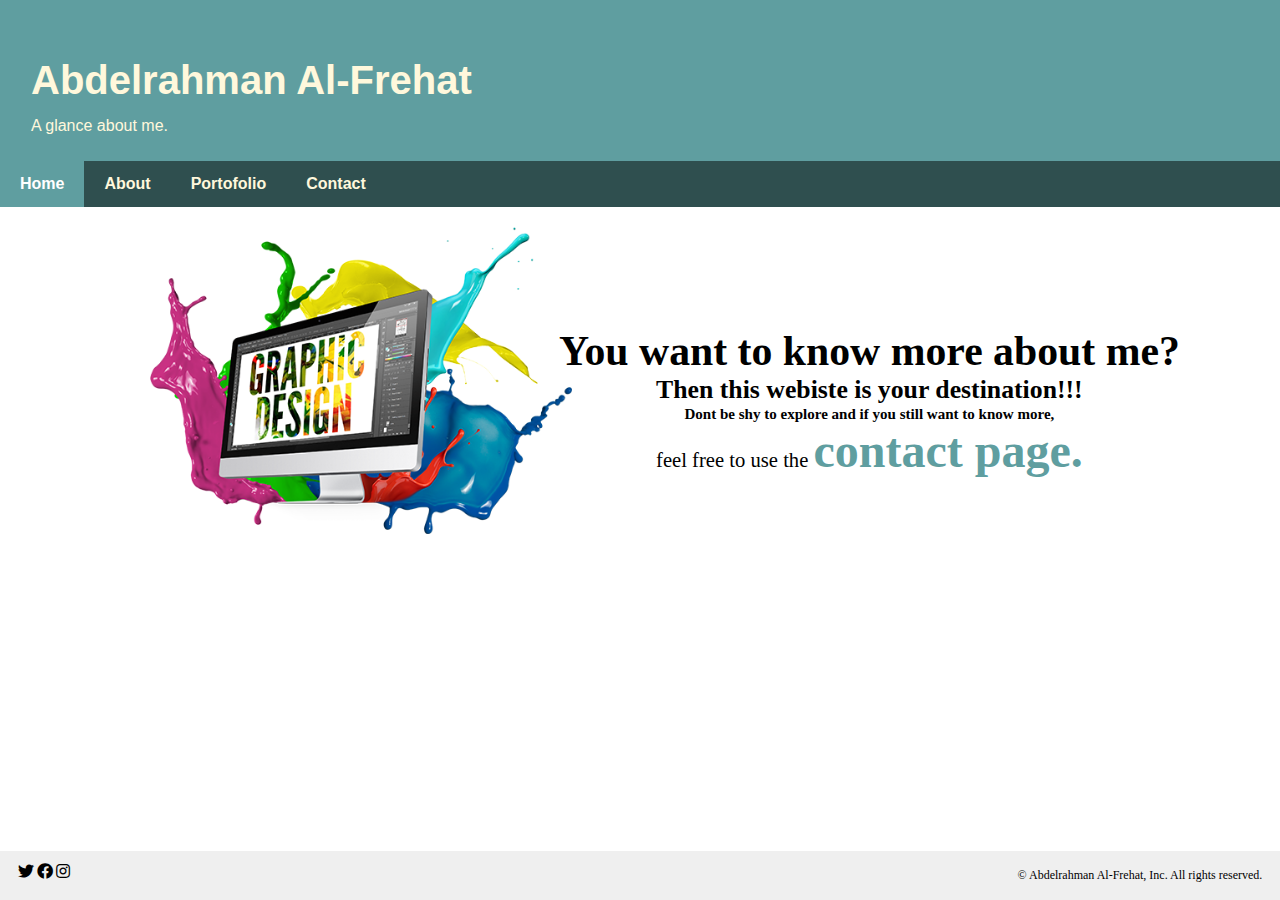
<file: index.html>
<!DOCTYPE html>
<html lang="en">
<head>
<title>Abdelrahman Al-Frehat</title>
<meta charset="UTF-8">
<meta name="viewport" content="width=device-width, initial-scale=1">
<link rel="stylesheet" type="text/css" href="css/style.css">
<link rel="stylesheet" href="https://cdnjs.cloudflare.com/ajax/libs/font-awesome/5.15.4/css/all.min.css" integrity="sha512-1ycn6IcaQQ40/MKBW2W4Rhis/DbILU74C1vSrLJxCq57o941Ym01SwNsOMqvEBFlcgUa6xLiPY/NS5R+E6ztJQ==" crossorigin="anonymous" referrerpolicy="no-referrer" />
</head>
<body>
<div class="header">
  <h1>Abdelrahman Al-Frehat</h1><p class="HomeHeaderText">A glance about me.</p>
</div>

<div class="navbar">
  <a class="activenav" href="index.html">Home</a>
  <a href="about.html">About</a>
  <a href="portofolio.html">Portofolio</a>
  <a href="contact.html">Contact</a>
</div>
 <div class="main">
   <img src="media/wphp.png" class="introimg">
   <div class="introdiv">
   	<label class="intro1">You want to know more about me?</label><br>
   	<label class="intro2">Then this webiste is your destination!!!</label><br>
   	<label class="intro3">Dont be shy to explore and if you still want to know more,</label><br>
   	<label class="intro4">feel free to use the </label><a class="intro5" href="contact.html">contact page.</a>
   </div>
  </div>

<div class="footer">
<div class="SMIcons">
  <a target="_blank" href="https://twitter.com/aboodfrehatt?lang=en"><i class="fab fa-twitter fa-lg"></i></a>
  <a target="_blank" href="https://web.facebook.com/abood.frehat"><i class="fab fa-facebook fa-lg"></i></a>
  <a target="_blank" href="https://www.instagram.com/abd_frehat/"><i class="fab fa-instagram fa-lg"></i></a>
  </div>
  <p class ="footerINC">© Abdelrahman Al-Frehat, Inc. All rights reserved.</p>
</div>

</body>
</html>
</file>
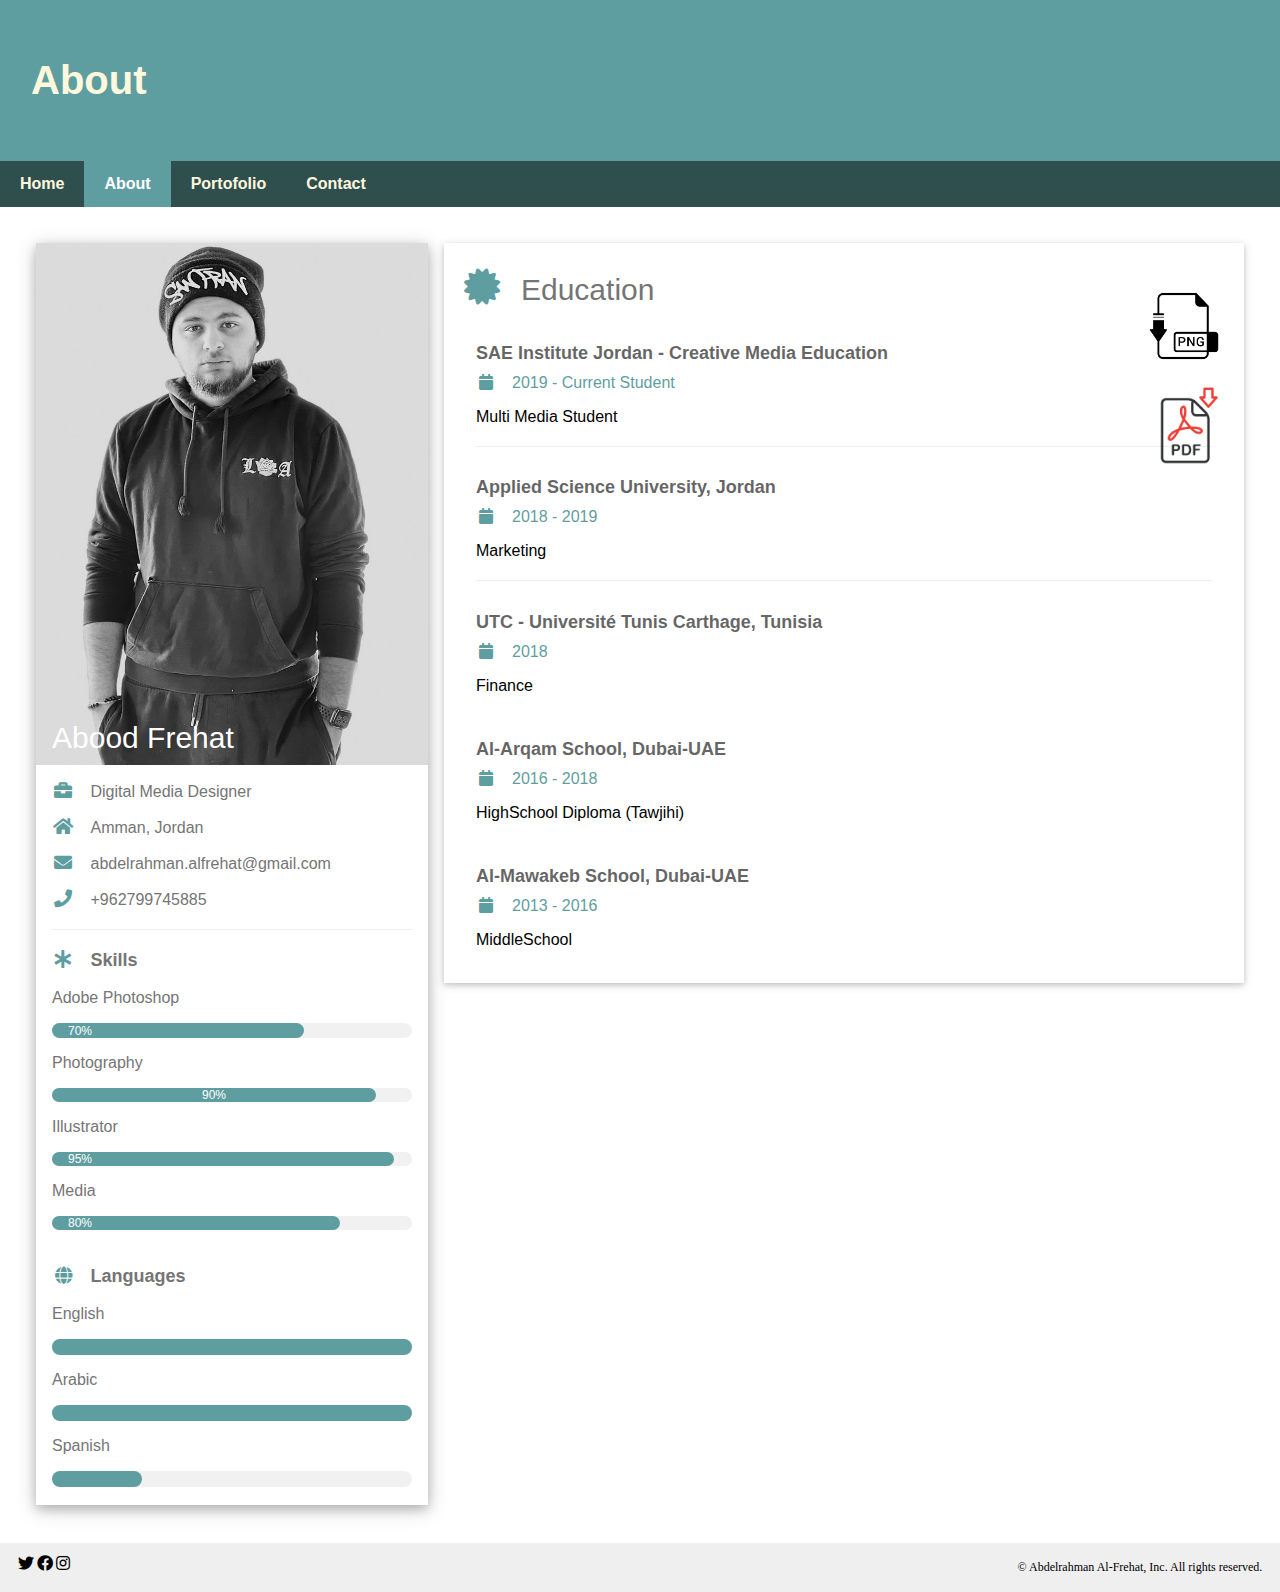
<file: about.html>
<!DOCTYPE html>
<html lang="en">
<head>
<title>About</title>
<meta charset="UTF-8">
<meta name="viewport" content="width=device-width, initial-scale=1">
<link rel="stylesheet" href="css/w3shoolsCSS.css">
<link rel='stylesheet' href='https://fonts.googleapis.com/css?family=Roboto'>
<link rel="stylesheet" href="https://cdnjs.cloudflare.com/ajax/libs/font-awesome/4.7.0/css/font-awesome.min.css">
<link rel="stylesheet" type="text/css" href="css/style.css">
<link rel="stylesheet" href="https://cdnjs.cloudflare.com/ajax/libs/font-awesome/5.15.4/css/all.min.css" integrity="sha512-1ycn6IcaQQ40/MKBW2W4Rhis/DbILU74C1vSrLJxCq57o941Ym01SwNsOMqvEBFlcgUa6xLiPY/NS5R+E6ztJQ==" crossorigin="anonymous" referrerpolicy="no-referrer" />

</head>
<body>
<div class="header">
  <h1>About</h1>
</div>

<div class="navbar">
  <a href="index.html">Home</a>
  <a class="activenav" href="about.html">About</a>
  <a href="portofolio.html">Portofolio</a>
  <a href="contact.html">Contact</a>
</div>
<div class="main">
<div class="DownloadDIV">
<a href="media/CV.png" target="_blank"><img class="DownloadICON1" src="media/PNGICO.png"></a>
<br><br>
<a href="media/CV.pdf" target="_blank"><img class="DownloadICON2" src="media/PDFICO.png"></a>
</div>
 <div class="w3-content w3-margin-top" style="max-width:1400px;">


  <div class="w3-row-padding">

    <div class="w3-third">
    
      <div class="w3-white w3-text-grey w3-card-4">
        <div class="w3-display-container">
          <img src="media/abood.jpeg" style="width:100%" alt="Avatar">
          <div class="w3-display-bottomleft w3-container w3-text-black">
            <h2 class="aboutpagename">Abood Frehat</h2>
          </div>
        </div>
        <div class="w3-container">
          <p><i class="fa fa-briefcase fa-fw w3-margin-right w3-large w3-text-teal"></i>Digital Media Designer</p>
          <p><i class="fa fa-home fa-fw w3-margin-right w3-large w3-text-teal"></i>Amman, Jordan</p>
          <p><i class="fa fa-envelope fa-fw w3-margin-right w3-large w3-text-teal"></i>abdelrahman.alfrehat@gmail.com</p>
          <p><i class="fa fa-phone fa-fw w3-margin-right w3-large w3-text-teal"></i>+962799745885</p>
          <hr>

          <p class="w3-large"><b><i class="fa fa-asterisk fa-fw w3-margin-right w3-text-teal"></i>Skills</b></p>
          <p>Adobe Photoshop</p>
          <div class="w3-light-grey w3-round-xlarge w3-small">
            <div class="w3-container w3-center w3-round-xlarge w3-teal" style="width:70%">70%</div>
          </div>
          <p>Photography</p>
          <div class="w3-light-grey w3-round-xlarge w3-small">
            <div class="w3-container w3-center w3-round-xlarge w3-teal" style="width:90%">
              <div class="w3-center w3-text-white">90%</div>
            </div>
          </div>
          <p>Illustrator</p>
          <div class="w3-light-grey w3-round-xlarge w3-small">
            <div class="w3-container w3-center w3-round-xlarge w3-teal" style="width:95%">95%</div>
          </div>
          <p>Media</p>
          <div class="w3-light-grey w3-round-xlarge w3-small">
            <div class="w3-container w3-center w3-round-xlarge w3-teal" style="width:80%">80%</div>
          </div>
          <br>

          <p class="w3-large w3-text-theme"><b><i class="fa fa-globe fa-fw w3-margin-right w3-text-teal"></i>Languages</b></p>
          <p>English</p>
          <div class="w3-light-grey w3-round-xlarge">
            <div class="w3-round-xlarge w3-teal" style="height:16px;width:100%"></div>
          </div>
          <p>Arabic</p>
          <div class="w3-light-grey w3-round-xlarge">
            <div class="w3-round-xlarge w3-teal" style="height:16px;width:100%"></div>
          </div>
          <p>Spanish</p>
          <div class="w3-light-grey w3-round-xlarge">
            <div class="w3-round-xlarge w3-teal" style="height:16px;width:25%"></div>
          </div>
          <br>
        </div>
      </div><br>

    </div>

    <div class="w3-twothird">

      <div class="w3-container w3-card w3-white">
        <h2 class="w3-text-grey w3-padding-16"><i class="fa fa-certificate fa-fw w3-margin-right w3-xxlarge w3-text-teal"></i>Education</h2>
        <div class="w3-container">
          <h5 class="w3-opacity"><b>SAE Institute Jordan - Creative Media Education </b></h5>
          <h6 class="w3-text-teal"><i class="fa fa-calendar fa-fw w3-margin-right"></i>2019 - Current Student</h6>
          <p>Multi Media Student </p>
          <hr>
        </div>
        <div class="w3-container">
          <h5 class="w3-opacity"><b>Applied Science University, Jordan</b></h5>
          <h6 class="w3-text-teal"><i class="fa fa-calendar fa-fw w3-margin-right"></i>2018 - 2019</h6>
          <p>Marketing</p>
          <hr>
        </div>
        <div class="w3-container">
          <h5 class="w3-opacity"><b>UTC - Université Tunis Carthage, Tunisia</b></h5>
          <h6 class="w3-text-teal"><i class="fa fa-calendar fa-fw w3-margin-right"></i>2018</h6>
          <p>Finance </p><br>
        </div>
        <div class="w3-container">
          <h5 class="w3-opacity"><b>Al-Arqam School, Dubai-UAE</b></h5>
          <h6 class="w3-text-teal"><i class="fa fa-calendar fa-fw w3-margin-right"></i>2016 - 2018</h6>
          <p>HighSchool Diploma (Tawjihi) </p><br>
        </div>
        <div class="w3-container">
          <h5 class="w3-opacity"><b>Al-Mawakeb School, Dubai-UAE</b></h5>
          <h6 class="w3-text-teal"><i class="fa fa-calendar fa-fw w3-margin-right"></i>2013 - 2016</h6>
          <p>MiddleSchool </p><br>
        </div>
      </div>

    </div>
    
  </div>
  
</div>
</div>
<div class="footer">
<div class="SMIcons">
  <a target="_blank" href="https://twitter.com/aboodfrehatt?lang=en"><i class="fab fa-twitter fa-lg"></i></a>
  <a target="_blank" href="https://web.facebook.com/abood.frehat"><i class="fab fa-facebook fa-lg"></i></a>
  <a target="_blank" href="https://www.instagram.com/abd_frehat/"><i class="fab fa-instagram fa-lg"></i></a>
  </div>
  <p class ="footerINC">© Abdelrahman Al-Frehat, Inc. All rights reserved.</p>
</div>

</body>
</html>
</file>
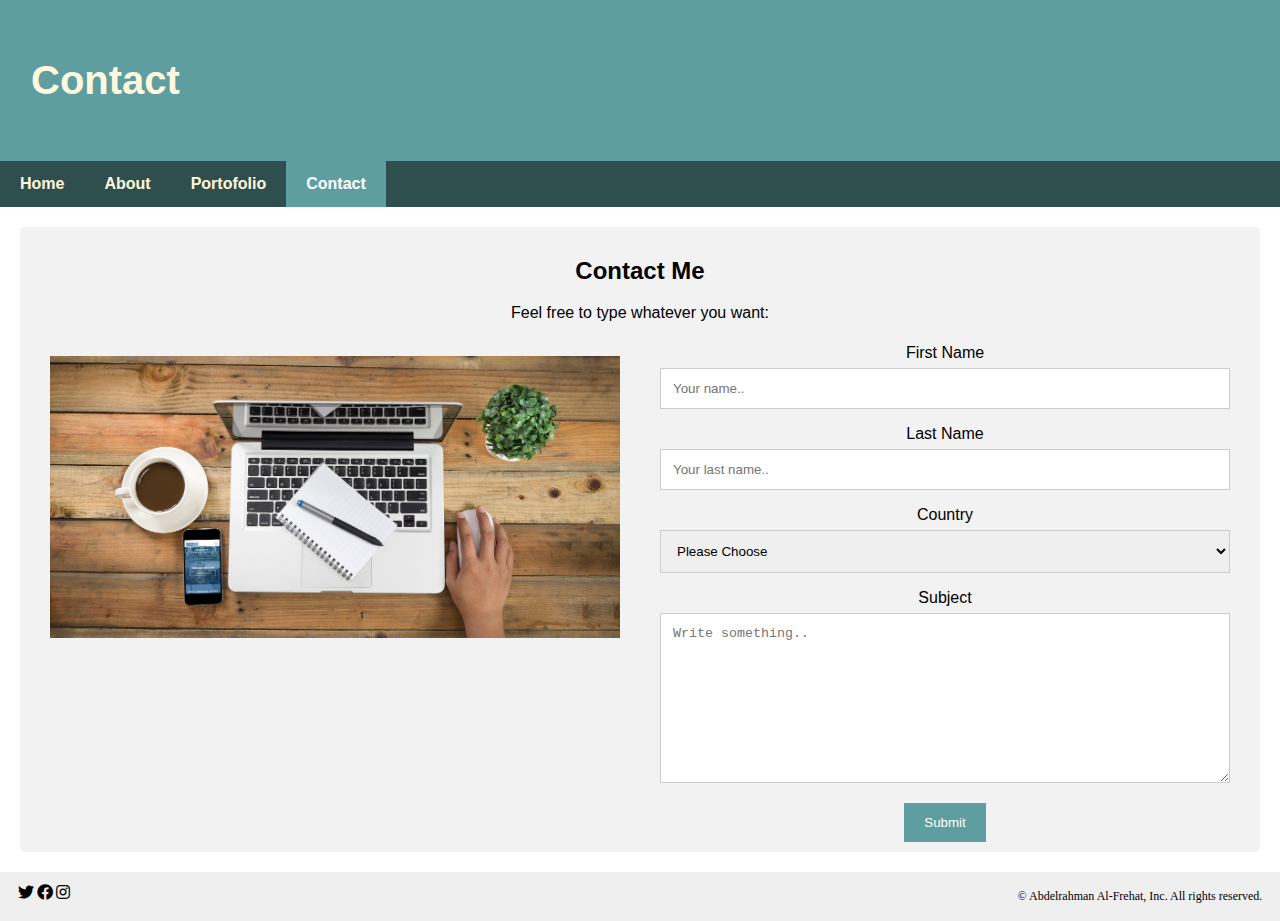
<file: contact.html>
<!DOCTYPE html>
<html lang="en">
<head>
<title>Contact</title>
<meta charset="UTF-8">
<meta name="viewport" content="width=device-width, initial-scale=1">
<link rel="stylesheet" type="text/css" href="css/style.css">
<link rel="stylesheet" href="https://cdnjs.cloudflare.com/ajax/libs/font-awesome/5.15.4/css/all.min.css" integrity="sha512-1ycn6IcaQQ40/MKBW2W4Rhis/DbILU74C1vSrLJxCq57o941Ym01SwNsOMqvEBFlcgUa6xLiPY/NS5R+E6ztJQ==" crossorigin="anonymous" referrerpolicy="no-referrer" />
</head>
<body>
<script>
function addtosubject() {
F_name=document.getElementById('fname').value;
L_name=document.getElementById('lname').value;
Country=document.getElementById('country').value;
spaces='\r\n\r\n\r\n\r\n\r\n\r\n\r\n\r\n';
subjecttext=spaces + "Best Regards, " + F_name +" "+ L_name + " from " + Country;
document.getElementById('subject').value=subjecttext;
}
</script>
<div class="header">
  <h1>Contact</h1>
</div>

<div class="navbar">
  <a href="index.html">Home</a>
  <a href="about.html">About</a>
  <a href="portofolio.html">Portofolio</a>
  <a class="activenav" href="contact.html">Contact</a>
</div>
 <div class="main">
   <div class="container">
  <div style="text-align:center">
    <h2>Contact Me</h2>
    <p>Feel free to type whatever you want:</p>
  </div>
  <div class="row">
    <div class="column">
      <img src="media/contact.jpg" class="ContactImg">
    </div>
    <div class="column">
      <form action="thanks.html" method="POST" onsubmit="document.getElementById('submitbutton').disabled=true;return true;">
        <label for="fname">First Name</label>
        <input type="text" id="fname" name="firstname" placeholder="Your name.." onchange="addtosubject();" required>
        <label for="lname">Last Name</label>
        <input type="text" id="lname" name="lastname" placeholder="Your last name.." onchange="addtosubject();" required>
        <label for="country">Country</label>
        <select id="country" name="country" onchange="addtosubject();" required>
          <option value="">Please Choose</option>
          <option value="Afganistan">Afghanistan</option>
   <option value="Albania">Albania</option>
   <option value="Algeria">Algeria</option>
   <option value="American Samoa">American Samoa</option>
   <option value="Andorra">Andorra</option>
   <option value="Angola">Angola</option>
   <option value="Anguilla">Anguilla</option>
   <option value="Antigua & Barbuda">Antigua & Barbuda</option>
   <option value="Argentina">Argentina</option>
   <option value="Armenia">Armenia</option>
   <option value="Aruba">Aruba</option>
   <option value="Australia">Australia</option>
   <option value="Austria">Austria</option>
   <option value="Azerbaijan">Azerbaijan</option>
   <option value="Bahamas">Bahamas</option>
   <option value="Bahrain">Bahrain</option>
   <option value="Bangladesh">Bangladesh</option>
   <option value="Barbados">Barbados</option>
   <option value="Belarus">Belarus</option>
   <option value="Belgium">Belgium</option>
   <option value="Belize">Belize</option>
   <option value="Benin">Benin</option>
   <option value="Bermuda">Bermuda</option>
   <option value="Bhutan">Bhutan</option>
   <option value="Bolivia">Bolivia</option>
   <option value="Bonaire">Bonaire</option>
   <option value="Bosnia & Herzegovina">Bosnia & Herzegovina</option>
   <option value="Botswana">Botswana</option>
   <option value="Brazil">Brazil</option>
   <option value="British Indian Ocean Ter">British Indian Ocean Ter</option>
   <option value="Brunei">Brunei</option>
   <option value="Bulgaria">Bulgaria</option>
   <option value="Burkina Faso">Burkina Faso</option>
   <option value="Burundi">Burundi</option>
   <option value="Cambodia">Cambodia</option>
   <option value="Cameroon">Cameroon</option>
   <option value="Canada">Canada</option>
   <option value="Canary Islands">Canary Islands</option>
   <option value="Cape Verde">Cape Verde</option>
   <option value="Cayman Islands">Cayman Islands</option>
   <option value="Central African Republic">Central African Republic</option>
   <option value="Chad">Chad</option>
   <option value="Channel Islands">Channel Islands</option>
   <option value="Chile">Chile</option>
   <option value="China">China</option>
   <option value="Christmas Island">Christmas Island</option>
   <option value="Cocos Island">Cocos Island</option>
   <option value="Colombia">Colombia</option>
   <option value="Comoros">Comoros</option>
   <option value="Congo">Congo</option>
   <option value="Cook Islands">Cook Islands</option>
   <option value="Costa Rica">Costa Rica</option>
   <option value="Cote DIvoire">Cote DIvoire</option>
   <option value="Croatia">Croatia</option>
   <option value="Cuba">Cuba</option>
   <option value="Curaco">Curacao</option>
   <option value="Cyprus">Cyprus</option>
   <option value="Czech Republic">Czech Republic</option>
   <option value="Denmark">Denmark</option>
   <option value="Djibouti">Djibouti</option>
   <option value="Dominica">Dominica</option>
   <option value="Dominican Republic">Dominican Republic</option>
   <option value="East Timor">East Timor</option>
   <option value="Ecuador">Ecuador</option>
   <option value="Egypt">Egypt</option>
   <option value="El Salvador">El Salvador</option>
   <option value="Equatorial Guinea">Equatorial Guinea</option>
   <option value="Eritrea">Eritrea</option>
   <option value="Estonia">Estonia</option>
   <option value="Ethiopia">Ethiopia</option>
   <option value="Falkland Islands">Falkland Islands</option>
   <option value="Faroe Islands">Faroe Islands</option>
   <option value="Fiji">Fiji</option>
   <option value="Finland">Finland</option>
   <option value="France">France</option>
   <option value="French Guiana">French Guiana</option>
   <option value="French Polynesia">French Polynesia</option>
   <option value="French Southern Ter">French Southern Ter</option>
   <option value="Gabon">Gabon</option>
   <option value="Gambia">Gambia</option>
   <option value="Georgia">Georgia</option>
   <option value="Germany">Germany</option>
   <option value="Ghana">Ghana</option>
   <option value="Gibraltar">Gibraltar</option>
   <option value="Great Britain">Great Britain</option>
   <option value="Greece">Greece</option>
   <option value="Greenland">Greenland</option>
   <option value="Grenada">Grenada</option>
   <option value="Guadeloupe">Guadeloupe</option>
   <option value="Guam">Guam</option>
   <option value="Guatemala">Guatemala</option>
   <option value="Guinea">Guinea</option>
   <option value="Guyana">Guyana</option>
   <option value="Haiti">Haiti</option>
   <option value="Hawaii">Hawaii</option>
   <option value="Honduras">Honduras</option>
   <option value="Hong Kong">Hong Kong</option>
   <option value="Hungary">Hungary</option>
   <option value="Iceland">Iceland</option>
   <option value="Indonesia">Indonesia</option>
   <option value="India">India</option>
   <option value="Iran">Iran</option>
   <option value="Iraq">Iraq</option>
   <option value="Ireland">Ireland</option>
   <option value="Isle of Man">Isle of Man</option>
   <option value="Israel">Israel</option>
   <option value="Italy">Italy</option>
   <option value="Jamaica">Jamaica</option>
   <option value="Japan">Japan</option>
   <option value="Jordan">Jordan</option>
   <option value="Kazakhstan">Kazakhstan</option>
   <option value="Kenya">Kenya</option>
   <option value="Kiribati">Kiribati</option>
   <option value="Korea North">Korea North</option>
   <option value="Korea Sout">Korea South</option>
   <option value="Kuwait">Kuwait</option>
   <option value="Kyrgyzstan">Kyrgyzstan</option>
   <option value="Laos">Laos</option>
   <option value="Latvia">Latvia</option>
   <option value="Lebanon">Lebanon</option>
   <option value="Lesotho">Lesotho</option>
   <option value="Liberia">Liberia</option>
   <option value="Libya">Libya</option>
   <option value="Liechtenstein">Liechtenstein</option>
   <option value="Lithuania">Lithuania</option>
   <option value="Luxembourg">Luxembourg</option>
   <option value="Macau">Macau</option>
   <option value="Macedonia">Macedonia</option>
   <option value="Madagascar">Madagascar</option>
   <option value="Malaysia">Malaysia</option>
   <option value="Malawi">Malawi</option>
   <option value="Maldives">Maldives</option>
   <option value="Mali">Mali</option>
   <option value="Malta">Malta</option>
   <option value="Marshall Islands">Marshall Islands</option>
   <option value="Martinique">Martinique</option>
   <option value="Mauritania">Mauritania</option>
   <option value="Mauritius">Mauritius</option>
   <option value="Mayotte">Mayotte</option>
   <option value="Mexico">Mexico</option>
   <option value="Midway Islands">Midway Islands</option>
   <option value="Moldova">Moldova</option>
   <option value="Monaco">Monaco</option>
   <option value="Mongolia">Mongolia</option>
   <option value="Montserrat">Montserrat</option>
   <option value="Morocco">Morocco</option>
   <option value="Mozambique">Mozambique</option>
   <option value="Myanmar">Myanmar</option>
   <option value="Nambia">Nambia</option>
   <option value="Nauru">Nauru</option>
   <option value="Nepal">Nepal</option>
   <option value="Netherland Antilles">Netherland Antilles</option>
   <option value="Netherlands">Netherlands (Holland, Europe)</option>
   <option value="Nevis">Nevis</option>
   <option value="New Caledonia">New Caledonia</option>
   <option value="New Zealand">New Zealand</option>
   <option value="Nicaragua">Nicaragua</option>
   <option value="Niger">Niger</option>
   <option value="Nigeria">Nigeria</option>
   <option value="Niue">Niue</option>
   <option value="Norfolk Island">Norfolk Island</option>
   <option value="Norway">Norway</option>
   <option value="Oman">Oman</option>
   <option value="Pakistan">Pakistan</option>
   <option value="Palau Island">Palau Island</option>
   <option value="Palestine">Palestine</option>
   <option value="Panama">Panama</option>
   <option value="Papua New Guinea">Papua New Guinea</option>
   <option value="Paraguay">Paraguay</option>
   <option value="Peru">Peru</option>
   <option value="Phillipines">Philippines</option>
   <option value="Pitcairn Island">Pitcairn Island</option>
   <option value="Poland">Poland</option>
   <option value="Portugal">Portugal</option>
   <option value="Puerto Rico">Puerto Rico</option>
   <option value="Qatar">Qatar</option>
   <option value="Republic of Montenegro">Republic of Montenegro</option>
   <option value="Republic of Serbia">Republic of Serbia</option>
   <option value="Reunion">Reunion</option>
   <option value="Romania">Romania</option>
   <option value="Russia">Russia</option>
   <option value="Rwanda">Rwanda</option>
   <option value="St Barthelemy">St Barthelemy</option>
   <option value="St Eustatius">St Eustatius</option>
   <option value="St Helena">St Helena</option>
   <option value="St Kitts-Nevis">St Kitts-Nevis</option>
   <option value="St Lucia">St Lucia</option>
   <option value="St Maarten">St Maarten</option>
   <option value="St Pierre & Miquelon">St Pierre & Miquelon</option>
   <option value="St Vincent & Grenadines">St Vincent & Grenadines</option>
   <option value="Saipan">Saipan</option>
   <option value="Samoa">Samoa</option>
   <option value="Samoa American">Samoa American</option>
   <option value="San Marino">San Marino</option>
   <option value="Sao Tome & Principe">Sao Tome & Principe</option>
   <option value="Saudi Arabia">Saudi Arabia</option>
   <option value="Senegal">Senegal</option>
   <option value="Seychelles">Seychelles</option>
   <option value="Sierra Leone">Sierra Leone</option>
   <option value="Singapore">Singapore</option>
   <option value="Slovakia">Slovakia</option>
   <option value="Slovenia">Slovenia</option>
   <option value="Solomon Islands">Solomon Islands</option>
   <option value="Somalia">Somalia</option>
   <option value="South Africa">South Africa</option>
   <option value="Spain">Spain</option>
   <option value="Sri Lanka">Sri Lanka</option>
   <option value="Sudan">Sudan</option>
   <option value="Suriname">Suriname</option>
   <option value="Swaziland">Swaziland</option>
   <option value="Sweden">Sweden</option>
   <option value="Switzerland">Switzerland</option>
   <option value="Syria">Syria</option>
   <option value="Tahiti">Tahiti</option>
   <option value="Taiwan">Taiwan</option>
   <option value="Tajikistan">Tajikistan</option>
   <option value="Tanzania">Tanzania</option>
   <option value="Thailand">Thailand</option>
   <option value="Togo">Togo</option>
   <option value="Tokelau">Tokelau</option>
   <option value="Tonga">Tonga</option>
   <option value="Trinidad & Tobago">Trinidad & Tobago</option>
   <option value="Tunisia">Tunisia</option>
   <option value="Turkey">Turkey</option>
   <option value="Turkmenistan">Turkmenistan</option>
   <option value="Turks & Caicos Is">Turks & Caicos Is</option>
   <option value="Tuvalu">Tuvalu</option>
   <option value="Uganda">Uganda</option>
   <option value="United Kingdom">United Kingdom</option>
   <option value="Ukraine">Ukraine</option>
   <option value="United Arab Erimates">United Arab Emirates</option>
   <option value="United States of America">United States of America</option>
   <option value="Uraguay">Uruguay</option>
   <option value="Uzbekistan">Uzbekistan</option>
   <option value="Vanuatu">Vanuatu</option>
   <option value="Vatican City State">Vatican City State</option>
   <option value="Venezuela">Venezuela</option>
   <option value="Vietnam">Vietnam</option>
   <option value="Virgin Islands (Brit)">Virgin Islands (Brit)</option>
   <option value="Virgin Islands (USA)">Virgin Islands (USA)</option>
   <option value="Wake Island">Wake Island</option>
   <option value="Wallis & Futana Is">Wallis & Futana Is</option>
   <option value="Yemen">Yemen</option>
   <option value="Zaire">Zaire</option>
   <option value="Zambia">Zambia</option>
   <option value="Zimbabwe">Zimbabwe</option>
        </select>
        <label for="subject">Subject</label>
        <textarea id="subject" name="subject" placeholder="Write something.." class="textareasubject" required></textarea>
        <input id="submitbutton" type="submit" value="Submit">
      </form>
    </div>
  </div>
</div>
  </div>

<div class="footer">
<div class="SMIcons">
  <a target="_blank" href="https://twitter.com/aboodfrehatt?lang=en"><i class="fab fa-twitter fa-lg"></i></a>
  <a target="_blank" href="https://web.facebook.com/abood.frehat"><i class="fab fa-facebook fa-lg"></i></a>
  <a target="_blank" href="https://www.instagram.com/abd_frehat/"><i class="fab fa-instagram fa-lg"></i></a>
  </div>
  <p class ="footerINC">© Abdelrahman Al-Frehat, Inc. All rights reserved.</p>
</div>

</body>
</html>
</file>
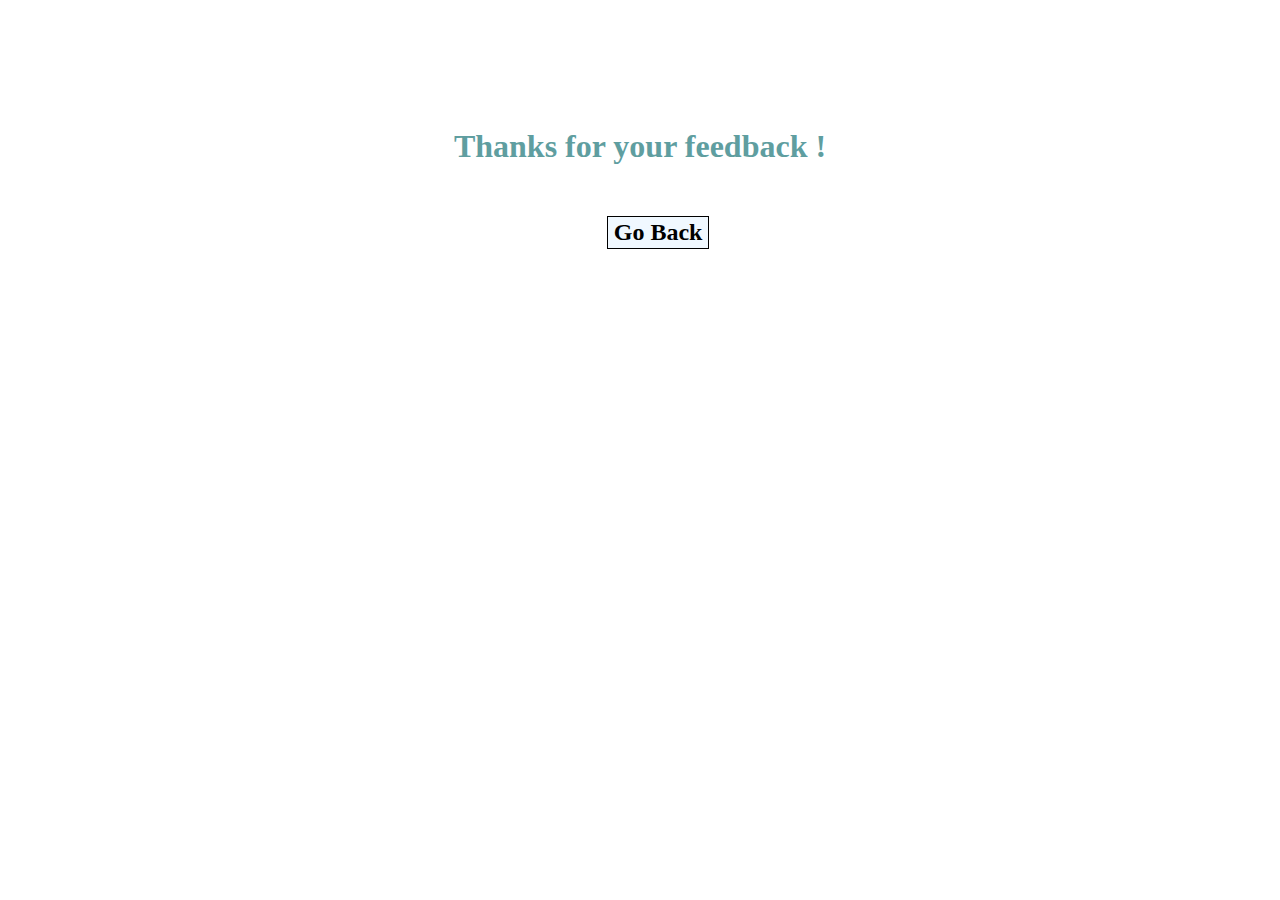
<file: thanks.html>
<!DOCTYPE html>
<html>
<head>
	<meta charset="utf-8">
	<link rel="stylesheet" type="text/css" href="css/style.css">
	<meta name="viewport" content="width=device-width, initial-scale=1">
	<title>Thanks!</title>
</head>
<body>
<b class="feedback">Thanks for your feedback !</b>
<a class="feedbutton" href="index.html">Go Back</a>
</body>
</html>
</file>
<file: css/style.css>
* {
  box-sizing: border-box !important;
}

body {
  font-family: Arial, Helvetica, sans-serif;
  margin: 0;
  height: 100vh;
  display:flex; 
  flex-direction:column;
}

.header {
      padding: 31px !important;
      text-align: left;
      background: cadetblue;
      color: cornsilk;
}

.header h1 {
  font-size: 40px;
}

.navbar {
  background-color: darkslategrey;
}

.navbar a {
  float: left;
  display: block;
  color: cornsilk;
  text-align: center;
  padding: 14px 20px;
  text-decoration: none;
  font-weight:600 !important;
}

.navbar a:hover {
  background-color: #ddd;
  color: black;
}

.main {   
  -ms-flex: 70%;
  flex: 70%;
  background-color: white;
  padding: 20px;
  text-align: center;

}
.mainP {   
  -ms-flex: 70%;
  flex: 70%;
  background-color: white;
  padding: 20px;
  text-align: center;
  margin-left:10%;

}

.footer {
    padding: 5px;
    text-align: center;
    background: #ddd;
    background-color: #efefef;
    margin-top:auto; 
}

@media screen and (max-width: 700px) {
  .row {   
    flex-direction: column;
  }
}

@media screen and (max-width: 400px) {
  .navbar a {
    float: none;
    width: 100%;
  }
}

.activenav {
  background-color: cadetblue !important;
  color:white !important;
  font-weight:bold !important;
}

.intro1{
      font-weight: bolder;
    font-size: 261%;
    font-family: cursive;
}

.intro2{
      font-family: cursive;
    font-size: 161%;
    font-weight: 700;
}

.intro3{
      font-size: 94%;
    font-family: cursive;
    font-weight: 600;
}

.intro4{
      font-family: cursive;
    font-size: 129%;
    font-weight: lighter;
  
}
.intro5{
    font-family: "Comic Sans MS", "Comic Sans", cursive;
    font-weight: bolder;
    font-size: xxx-large;
    text-decoration: none;
    color: cadetblue;
  
}
.intro5:hover{
    font-family: "Comic Sans MS", "Comic Sans", cursive;
    font-weight: bolder;
    font-size: xxx-large;
    text-decoration: none;
    color: black;
  
}
.introimg{
      margin-left: -45%;
    height: auto;
    width: 34%;
}
.introdiv {
    margin-top: -17%;
    margin-left: 37%;
}
.footerINC {
	font-family: cursive;
	float:right;
	font-size:12px;
	margin-right:1%;
}
.SMIcons {
	margin-left:1%;
	float:left;
	font-family: cursive;
	font-size:12px;
	margin-top:0.7%;
	
}
.SMIcons a {color:black;}
.SMIcons a:visited {color:black;} 
.SMIcons a:hover {color:cadetblue;}   
.SMIcons a:active {color:black;}  

.HomeHeaderText {
	position:absolute;
	margin-top:-1%;
}
input[type=text], select, textarea {
  width: 100%;
  padding: 12px;
  border: 1px solid #ccc;
  margin-top: 6px;
  margin-bottom: 16px;
  resize: vertical;
}

input[type=submit] {
  background-color: cadetblue;
  color: white;
  padding: 12px 20px;
  border: none;
  cursor: pointer;
}

input[type=submit]:hover {
  opacity:0.5;
}

.container {
  border-radius: 5px;
  background-color: #f2f2f2;
  padding: 10px;
}
.column {
  float: left;
  width: 50%;
  margin-top: 6px;
  padding: 0px 20px;
}

.row:after {
  content: "";
  display: table;
  clear: both;
}
.aboutpagename {
  color: white;
}

.feedback{
  font-family: cursive;
  font-size: xx-large;
  text-align: center;
  margin-top: 10%;
  color: cadetblue;
}
.feedbutton {
    text-decoration: none;
    background-color: aliceblue;
    color: black;
    padding: 2px 6px 2px 6px;
    border-top: 1px solid black;
    border-right: 1px solid black;
    border-bottom: 1px solid black;
    border-left: 1px solid black;
    width: max-content;
    margin-left: 47.4%;
    margin-top: 4%;
    font-size: x-large;
    font-family: cursive;
    font-weight: bold;
}
.textareasubject {
  height:170px;
}
.ContactImg {
  width:100%;
  margin-top: 2%;
}

/*Portofolio*/
.rowP {
	margin-top:1%;
  display: flex;
  flex-wrap: wrap;
  padding: 0 4px;
}

.columnP {
  flex: 100%;
  max-width: 100%;
}
.columnP a{
  text-decoration:none;
}
.columnP b{
  color:white;
  float:left;
  margin-left:1%;
}
.columnP img {
  vertical-align: middle;
}

.containerP {
  position: relative;
  width: 65%;
  background: linear-gradient(180deg, black 11%, transparent 0%);
}

.imageP {
  display: block;
  width: 100%;
  height: auto;
}
.overlayP {
  position: absolute;
  top: 0;
  bottom: 0;
  left: 0;
  right: 0;
  height: 100%;
  width: 100%;
  opacity: 0;
  transition: 0.5s ease;
  background-color: black;
}

.containerP:hover .overlayP {
  opacity: 0.5;
}

.textP {
  color: white;
  font-size: 20px;
  position: absolute;
  top: 50%;
  left: 50%;
  transform: translate(-50%, -50%);
  -ms-transform: translate(-50%, -50%);
  text-align: center;
  font-size:16px;
}

@media only screen and (min-width: 480px) {
    .columnP {
      flex: 50%;
      max-width: 50%;
    }
}

@media only screen and (min-width: 1024px) {
    .columnP {
      flex: 33.3%;
      max-width: 33.3%;
    }
}
/*Portofolio*/

.DownloadICON1 {
	width:70px;
	height:70px;
}
.DownloadICON2 {
	width:100px;
	height:100px;
}
.DownloadDIV {
	position:absolute;
	margin-left:87%;
	margin-top:5%;
}
</file>
<file: css/w3shoolsCSS.css>
/* W3.CSS 4.15 December 2020 by Jan Egil and Borge Refsnes */
html{box-sizing:border-box}*,*:before,*:after{box-sizing:inherit}
/* Extract from normalize.css by Nicolas Gallagher and Jonathan Neal git.io/normalize */
html{-ms-text-size-adjust:100%;-webkit-text-size-adjust:100%}body{margin:0}
article,aside,details,figcaption,figure,footer,header,main,menu,nav,section{display:block}summary{display:list-item}
audio,canvas,progress,video{display:inline-block}progress{vertical-align:baseline}
audio:not([controls]){display:none;height:0}[hidden],template{display:none}
a{background-color:transparent}a:active,a:hover{outline-width:0}
abbr[title]{border-bottom:none;text-decoration:underline;text-decoration:underline dotted}
b,strong{font-weight:bolder}dfn{font-style:italic}mark{background:#ff0;color:#000}
small{font-size:80%}sub,sup{font-size:75%;line-height:0;position:relative;vertical-align:baseline}
sub{bottom:-0.25em}sup{top:-0.5em}figure{margin:1em 40px}img{border-style:none}
code,kbd,pre,samp{font-family:monospace,monospace;font-size:1em}hr{box-sizing:content-box;height:0;overflow:visible}
button,input,select,textarea,optgroup{font:inherit;margin:0}optgroup{font-weight:bold}
button,input{overflow:visible}button,select{text-transform:none}
button,[type=button],[type=reset],[type=submit]{-webkit-appearance:button}
button::-moz-focus-inner,[type=button]::-moz-focus-inner,[type=reset]::-moz-focus-inner,[type=submit]::-moz-focus-inner{border-style:none;padding:0}
button:-moz-focusring,[type=button]:-moz-focusring,[type=reset]:-moz-focusring,[type=submit]:-moz-focusring{outline:1px dotted ButtonText}
fieldset{border:1px solid #c0c0c0;margin:0 2px;padding:.35em .625em .75em}
legend{color:inherit;display:table;max-width:100%;padding:0;white-space:normal}textarea{overflow:auto}
[type=checkbox],[type=radio]{padding:0}
[type=number]::-webkit-inner-spin-button,[type=number]::-webkit-outer-spin-button{height:auto}
[type=search]{-webkit-appearance:textfield;outline-offset:-2px}
[type=search]::-webkit-search-decoration{-webkit-appearance:none}
::-webkit-file-upload-button{-webkit-appearance:button;font:inherit}
/* End extract */
h2{font-size:30px}h3{font-size:24px}h4{font-size:20px}h5{font-size:18px}h6{font-size:16px}
.w3-serif{font-family:serif}.w3-sans-serif{font-family:sans-serif}.w3-cursive{font-family:cursive}.w3-monospace{font-family:monospace}
h2,h3,h4,h5,h6{font-family:"Segoe UI",Arial,sans-serif;font-weight:400;margin:10px 0}.w3-wide{letter-spacing:4px}
hr{border:0;border-top:1px solid #eee;margin:20px 0}
.w3-image{max-width:100%;height:auto}img{vertical-align:middle}a{color:inherit}
.w3-table,.w3-table-all{border-collapse:collapse;border-spacing:0;width:100%;display:table}.w3-table-all{border:1px solid #ccc}
.w3-bordered tr,.w3-table-all tr{border-bottom:1px solid #ddd}.w3-striped tbody tr:nth-child(even){background-color:#f1f1f1}
.w3-table-all tr:nth-child(odd){background-color:#fff}.w3-table-all tr:nth-child(even){background-color:#f1f1f1}
.w3-hoverable tbody tr:hover,.w3-ul.w3-hoverable li:hover{background-color:#ccc}.w3-centered tr th,.w3-centered tr td{text-align:center}
.w3-table td,.w3-table th,.w3-table-all td,.w3-table-all th{padding:8px 8px;display:table-cell;text-align:left;vertical-align:top}
.w3-table th:first-child,.w3-table td:first-child,.w3-table-all th:first-child,.w3-table-all td:first-child{padding-left:16px}
.w3-btn,.w3-button{border:none;display:inline-block;padding:8px 16px;vertical-align:middle;overflow:hidden;text-decoration:none;color:inherit;background-color:inherit;text-align:center;cursor:pointer;white-space:nowrap}
.w3-btn:hover{box-shadow:0 8px 16px 0 rgba(0,0,0,0.2),0 6px 20px 0 rgba(0,0,0,0.19)}
.w3-btn,.w3-button{-webkit-touch-callout:none;-webkit-user-select:none;-khtml-user-select:none;-moz-user-select:none;-ms-user-select:none;user-select:none}   
.w3-disabled,.w3-btn:disabled,.w3-button:disabled{cursor:not-allowed;opacity:0.3}.w3-disabled *,:disabled *{pointer-events:none}
.w3-btn.w3-disabled:hover,.w3-btn:disabled:hover{box-shadow:none}
.w3-badge,.w3-tag{background-color:#000;color:#fff;display:inline-block;padding-left:8px;padding-right:8px;text-align:center}.w3-badge{border-radius:50%}
.w3-ul{list-style-type:none;padding:0;margin:0}.w3-ul li{padding:8px 16px;border-bottom:1px solid #ddd}.w3-ul li:last-child{border-bottom:none}
.w3-tooltip,.w3-display-container{position:relative}.w3-tooltip .w3-text{display:none}.w3-tooltip:hover .w3-text{display:inline-block}
.w3-ripple:active{opacity:0.5}.w3-ripple{transition:opacity 0s}
.w3-input{padding:8px;display:block;border:none;border-bottom:1px solid #ccc;width:100%}
.w3-select{padding:9px 0;width:100%;border:none;border-bottom:1px solid #ccc}
.w3-dropdown-click,.w3-dropdown-hover{position:relative;display:inline-block;cursor:pointer}
.w3-dropdown-hover:hover .w3-dropdown-content{display:block}
.w3-dropdown-hover:first-child,.w3-dropdown-click:hover{background-color:#ccc;color:#000}
.w3-dropdown-hover:hover > .w3-button:first-child,.w3-dropdown-click:hover > .w3-button:first-child{background-color:#ccc;color:#000}
.w3-dropdown-content{cursor:auto;color:#000;background-color:#fff;display:none;position:absolute;min-width:160px;margin:0;padding:0;z-index:1}
.w3-check,.w3-radio{width:24px;height:24px;position:relative;top:6px}
.w3-sidebar{height:100%;width:200px;background-color:#fff;position:fixed!important;z-index:1;overflow:auto}
.w3-bar-block .w3-dropdown-hover,.w3-bar-block .w3-dropdown-click{width:100%}
.w3-bar-block .w3-dropdown-hover .w3-dropdown-content,.w3-bar-block .w3-dropdown-click .w3-dropdown-content{min-width:100%}
.w3-bar-block .w3-dropdown-hover .w3-button,.w3-bar-block .w3-dropdown-click .w3-button{width:100%;text-align:left;padding:8px 16px}
.w3-main,#main{transition:margin-left .4s}
.w3-modal{z-index:3;display:none;padding-top:100px;position:fixed;left:0;top:0;width:100%;height:100%;overflow:auto;background-color:rgb(0,0,0);background-color:rgba(0,0,0,0.4)}
.w3-modal-content{margin:auto;background-color:#fff;position:relative;padding:0;outline:0;width:600px}
.w3-bar{width:100%;overflow:hidden}.w3-center .w3-bar{display:inline-block;width:auto}
.w3-bar .w3-bar-item{padding:8px 16px;float:left;width:auto;border:none;display:block;outline:0}
.w3-bar .w3-dropdown-hover,.w3-bar .w3-dropdown-click{position:static;float:left}
.w3-bar .w3-button{white-space:normal}
.w3-bar-block .w3-bar-item{width:100%;display:block;padding:8px 16px;text-align:left;border:none;white-space:normal;float:none;outline:0}
.w3-bar-block.w3-center .w3-bar-item{text-align:center}.w3-block{display:block;width:100%}
.w3-responsive{display:block;overflow-x:auto}
.w3-container:after,.w3-container:before,.w3-panel:after,.w3-panel:before,.w3-row:after,.w3-row:before,.w3-row-padding:after,.w3-row-padding:before,
.w3-cell-row:before,.w3-cell-row:after,.w3-clear:after,.w3-clear:before,.w3-bar:before,.w3-bar:after{content:"";display:table;clear:both}
.w3-col,.w3-half,.w3-third,.w3-twothird,.w3-threequarter,.w3-quarter{float:left;width:100%}
.w3-col.s1{width:8.33333%}.w3-col.s2{width:16.66666%}.w3-col.s3{width:24.99999%}.w3-col.s4{width:33.33333%}
.w3-col.s5{width:41.66666%}.w3-col.s6{width:49.99999%}.w3-col.s7{width:58.33333%}.w3-col.s8{width:66.66666%}
.w3-col.s9{width:74.99999%}.w3-col.s10{width:83.33333%}.w3-col.s11{width:91.66666%}.w3-col.s12{width:99.99999%}
@media (min-width:601px){.w3-col.m1{width:8.33333%}.w3-col.m2{width:16.66666%}.w3-col.m3,.w3-quarter{width:24.99999%}.w3-col.m4,.w3-third{width:33.33333%}
.w3-col.m5{width:41.66666%}.w3-col.m6,.w3-half{width:49.99999%}.w3-col.m7{width:58.33333%}.w3-col.m8,.w3-twothird{width:66.66666%}
.w3-col.m9,.w3-threequarter{width:74.99999%}.w3-col.m10{width:83.33333%}.w3-col.m11{width:91.66666%}.w3-col.m12{width:99.99999%}}
@media (min-width:993px){.w3-col.l1{width:8.33333%}.w3-col.l2{width:16.66666%}.w3-col.l3{width:24.99999%}.w3-col.l4{width:33.33333%}
.w3-col.l5{width:41.66666%}.w3-col.l6{width:49.99999%}.w3-col.l7{width:58.33333%}.w3-col.l8{width:66.66666%}
.w3-col.l9{width:74.99999%}.w3-col.l10{width:83.33333%}.w3-col.l11{width:91.66666%}.w3-col.l12{width:99.99999%}}
.w3-rest{overflow:hidden}.w3-stretch{margin-left:-16px;margin-right:-16px}
.w3-content,.w3-auto{margin-left:auto;margin-right:auto}.w3-content{max-width:980px}.w3-auto{max-width:1140px}
.w3-cell-row{display:table;width:100%}.w3-cell{display:table-cell}
.w3-cell-top{vertical-align:top}.w3-cell-middle{vertical-align:middle}.w3-cell-bottom{vertical-align:bottom}
.w3-hide{display:none!important}.w3-show-block,.w3-show{display:block!important}.w3-show-inline-block{display:inline-block!important}
@media (max-width:1205px){.w3-auto{max-width:95%}}
@media (max-width:600px){.w3-modal-content{margin:0 10px;width:auto!important}.w3-modal{padding-top:30px}
.w3-dropdown-hover.w3-mobile .w3-dropdown-content,.w3-dropdown-click.w3-mobile .w3-dropdown-content{position:relative}	
.w3-hide-small{display:none!important}.w3-mobile{display:block;width:100%!important}.w3-bar-item.w3-mobile,.w3-dropdown-hover.w3-mobile,.w3-dropdown-click.w3-mobile{text-align:center}
.w3-dropdown-hover.w3-mobile,.w3-dropdown-hover.w3-mobile .w3-btn,.w3-dropdown-hover.w3-mobile .w3-button,.w3-dropdown-click.w3-mobile,.w3-dropdown-click.w3-mobile .w3-btn,.w3-dropdown-click.w3-mobile .w3-button{width:100%}}
@media (max-width:768px){.w3-modal-content{width:500px}.w3-modal{padding-top:50px}}
@media (min-width:993px){.w3-modal-content{width:900px}.w3-hide-large{display:none!important}.w3-sidebar.w3-collapse{display:block!important}}
@media (max-width:992px) and (min-width:601px){.w3-hide-medium{display:none!important}}
@media (max-width:992px){.w3-sidebar.w3-collapse{display:none}.w3-main{margin-left:0!important;margin-right:0!important}.w3-auto{max-width:100%}}
.w3-top,.w3-bottom{position:fixed;width:100%;z-index:1}.w3-top{top:0}.w3-bottom{bottom:0}
.w3-overlay{position:fixed;display:none;width:100%;height:100%;top:0;left:0;right:0;bottom:0;background-color:rgba(0,0,0,0.5);z-index:2}
.w3-display-topleft{position:absolute;left:0;top:0}.w3-display-topright{position:absolute;right:0;top:0}
.w3-display-bottomleft{position:absolute;left:0;bottom:0}.w3-display-bottomright{position:absolute;right:0;bottom:0}
.w3-display-middle{position:absolute;top:50%;left:50%;transform:translate(-50%,-50%);-ms-transform:translate(-50%,-50%)}
.w3-display-left{position:absolute;top:50%;left:0%;transform:translate(0%,-50%);-ms-transform:translate(-0%,-50%)}
.w3-display-right{position:absolute;top:50%;right:0%;transform:translate(0%,-50%);-ms-transform:translate(0%,-50%)}
.w3-display-topmiddle{position:absolute;left:50%;top:0;transform:translate(-50%,0%);-ms-transform:translate(-50%,0%)}
.w3-display-bottommiddle{position:absolute;left:50%;bottom:0;transform:translate(-50%,0%);-ms-transform:translate(-50%,0%)}
.w3-display-container:hover .w3-display-hover{display:block}.w3-display-container:hover span.w3-display-hover{display:inline-block}.w3-display-hover{display:none}
.w3-display-position{position:absolute}
.w3-circle{border-radius:50%}
.w3-round-small{border-radius:2px}.w3-round,.w3-round-medium{border-radius:4px}.w3-round-large{border-radius:8px}.w3-round-xlarge{border-radius:16px}.w3-round-xxlarge{border-radius:32px}
.w3-row-padding,.w3-row-padding>.w3-half,.w3-row-padding>.w3-third,.w3-row-padding>.w3-twothird,.w3-row-padding>.w3-threequarter,.w3-row-padding>.w3-quarter,.w3-row-padding>.w3-col{padding:0 8px}
.w3-container,.w3-panel{padding:0.01em 16px}.w3-panel{margin-top:16px;margin-bottom:16px}
.w3-code,.w3-codespan{font-family:Consolas,"courier new";font-size:16px}
.w3-code{width:auto;background-color:#fff;padding:8px 12px;border-left:4px solid #4CAF50;word-wrap:break-word}
.w3-codespan{color:crimson;background-color:#f1f1f1;padding-left:4px;padding-right:4px;font-size:110%}
.w3-card,.w3-card-2{box-shadow:0 2px 5px 0 rgba(0,0,0,0.16),0 2px 10px 0 rgba(0,0,0,0.12)}
.w3-card-4,.w3-hover-shadow:hover{box-shadow:0 4px 10px 0 rgba(0,0,0,0.2),0 4px 20px 0 rgba(0,0,0,0.19)}
.w3-spin{animation:w3-spin 2s infinite linear}@keyframes w3-spin{0%{transform:rotate(0deg)}100%{transform:rotate(359deg)}}
.w3-animate-fading{animation:fading 10s infinite}@keyframes fading{0%{opacity:0}50%{opacity:1}100%{opacity:0}}
.w3-animate-opacity{animation:opac 0.8s}@keyframes opac{from{opacity:0} to{opacity:1}}
.w3-animate-top{position:relative;animation:animatetop 0.4s}@keyframes animatetop{from{top:-300px;opacity:0} to{top:0;opacity:1}}
.w3-animate-left{position:relative;animation:animateleft 0.4s}@keyframes animateleft{from{left:-300px;opacity:0} to{left:0;opacity:1}}
.w3-animate-right{position:relative;animation:animateright 0.4s}@keyframes animateright{from{right:-300px;opacity:0} to{right:0;opacity:1}}
.w3-animate-bottom{position:relative;animation:animatebottom 0.4s}@keyframes animatebottom{from{bottom:-300px;opacity:0} to{bottom:0;opacity:1}}
.w3-animate-zoom {animation:animatezoom 0.6s}@keyframes animatezoom{from{transform:scale(0)} to{transform:scale(1)}}
.w3-animate-input{transition:width 0.4s ease-in-out}.w3-animate-input:focus{width:100%!important}
.w3-opacity,.w3-hover-opacity:hover{opacity:0.60}.w3-opacity-off,.w3-hover-opacity-off:hover{opacity:1}
.w3-opacity-max{opacity:0.25}.w3-opacity-min{opacity:0.75}
.w3-greyscale-max,.w3-grayscale-max,.w3-hover-greyscale:hover,.w3-hover-grayscale:hover{filter:grayscale(100%)}
.w3-greyscale,.w3-grayscale{filter:grayscale(75%)}.w3-greyscale-min,.w3-grayscale-min{filter:grayscale(50%)}
.w3-sepia{filter:sepia(75%)}.w3-sepia-max,.w3-hover-sepia:hover{filter:sepia(100%)}.w3-sepia-min{filter:sepia(50%)}
.w3-tiny{font-size:10px!important}.w3-small{font-size:12px!important}.w3-medium{font-size:15px!important}.w3-large{font-size:18px!important}
.w3-xlarge{font-size:24px!important}.w3-xxlarge{font-size:36px!important}.w3-xxxlarge{font-size:48px!important}.w3-jumbo{font-size:64px!important}
.w3-left-align{text-align:left!important}.w3-right-align{text-align:right!important}.w3-justify{text-align:justify!important}.w3-center{text-align:center!important}
.w3-border-0{border:0!important}.w3-border{border:1px solid #ccc!important}
.w3-border-top{border-top:1px solid #ccc!important}.w3-border-bottom{border-bottom:1px solid #ccc!important}
.w3-border-left{border-left:1px solid #ccc!important}.w3-border-right{border-right:1px solid #ccc!important}
.w3-topbar{border-top:6px solid #ccc!important}.w3-bottombar{border-bottom:6px solid #ccc!important}
.w3-leftbar{border-left:6px solid #ccc!important}.w3-rightbar{border-right:6px solid #ccc!important}
.w3-section,.w3-code{margin-top:16px!important;margin-bottom:16px!important}
.w3-margin{margin:16px!important}.w3-margin-top{margin-top:16px!important}.w3-margin-bottom{margin-bottom:16px!important}
.w3-margin-left{margin-left:16px!important}.w3-margin-right{margin-right:16px!important}
.w3-padding-small{padding:4px 8px!important}.w3-padding{padding:8px 16px!important}.w3-padding-large{padding:12px 24px!important}
.w3-padding-16{padding-top:16px!important;padding-bottom:16px!important}.w3-padding-24{padding-top:24px!important;padding-bottom:24px!important}
.w3-padding-32{padding-top:32px!important;padding-bottom:32px!important}.w3-padding-48{padding-top:48px!important;padding-bottom:48px!important}
.w3-padding-64{padding-top:64px!important;padding-bottom:64px!important}
.w3-padding-top-64{padding-top:64px!important}.w3-padding-top-48{padding-top:48px!important}
.w3-padding-top-32{padding-top:32px!important}.w3-padding-top-24{padding-top:24px!important}
.w3-left{float:left!important}.w3-right{float:right!important}
.w3-button:hover{color:#000!important;background-color:#ccc!important}
.w3-transparent,.w3-hover-none:hover{background-color:transparent!important}
.w3-hover-none:hover{box-shadow:none!important}
/* Colors */
.w3-amber,.w3-hover-amber:hover{color:#000!important;background-color:#ffc107!important}
.w3-aqua,.w3-hover-aqua:hover{color:#000!important;background-color:#00ffff!important}
.w3-blue,.w3-hover-blue:hover{color:#fff!important;background-color:#2196F3!important}
.w3-light-blue,.w3-hover-light-blue:hover{color:#000!important;background-color:#87CEEB!important}
.w3-brown,.w3-hover-brown:hover{color:#fff!important;background-color:#795548!important}
.w3-cyan,.w3-hover-cyan:hover{color:#000!important;background-color:#00bcd4!important}
.w3-blue-grey,.w3-hover-blue-grey:hover,.w3-blue-gray,.w3-hover-blue-gray:hover{color:#fff!important;background-color:#607d8b!important}
.w3-green,.w3-hover-green:hover{color:#fff!important;background-color:#4CAF50!important}
.w3-light-green,.w3-hover-light-green:hover{color:#000!important;background-color:#8bc34a!important}
.w3-indigo,.w3-hover-indigo:hover{color:#fff!important;background-color:#3f51b5!important}
.w3-khaki,.w3-hover-khaki:hover{color:#000!important;background-color:#f0e68c!important}
.w3-lime,.w3-hover-lime:hover{color:#000!important;background-color:#cddc39!important}
.w3-orange,.w3-hover-orange:hover{color:#000!important;background-color:#ff9800!important}
.w3-deep-orange,.w3-hover-deep-orange:hover{color:#fff!important;background-color:#ff5722!important}
.w3-pink,.w3-hover-pink:hover{color:#fff!important;background-color:#e91e63!important}
.w3-purple,.w3-hover-purple:hover{color:#fff!important;background-color:#9c27b0!important}
.w3-deep-purple,.w3-hover-deep-purple:hover{color:#fff!important;background-color:#673ab7!important}
.w3-red,.w3-hover-red:hover{color:#fff!important;background-color:#f44336!important}
.w3-sand,.w3-hover-sand:hover{color:#000!important;background-color:#fdf5e6!important}
.w3-teal,.w3-hover-teal:hover{color:#fff!important;background-color:cadetblue!important}
.w3-yellow,.w3-hover-yellow:hover{color:#000!important;background-color:#ffeb3b!important}
.w3-white,.w3-hover-white:hover{color:#000!important;background-color:#fff!important}
.w3-black,.w3-hover-black:hover{color:#fff!important;background-color:#000!important}
.w3-grey,.w3-hover-grey:hover,.w3-gray,.w3-hover-gray:hover{color:#000!important;background-color:#9e9e9e!important}
.w3-light-grey,.w3-hover-light-grey:hover,.w3-light-gray,.w3-hover-light-gray:hover{color:#000!important;background-color:#f1f1f1!important}
.w3-dark-grey,.w3-hover-dark-grey:hover,.w3-dark-gray,.w3-hover-dark-gray:hover{color:#fff!important;background-color:#616161!important}
.w3-pale-red,.w3-hover-pale-red:hover{color:#000!important;background-color:#ffdddd!important}
.w3-pale-green,.w3-hover-pale-green:hover{color:#000!important;background-color:#ddffdd!important}
.w3-pale-yellow,.w3-hover-pale-yellow:hover{color:#000!important;background-color:#ffffcc!important}
.w3-pale-blue,.w3-hover-pale-blue:hover{color:#000!important;background-color:#ddffff!important}
.w3-text-amber,.w3-hover-text-amber:hover{color:#ffc107!important}
.w3-text-aqua,.w3-hover-text-aqua:hover{color:#00ffff!important}
.w3-text-blue,.w3-hover-text-blue:hover{color:#2196F3!important}
.w3-text-light-blue,.w3-hover-text-light-blue:hover{color:#87CEEB!important}
.w3-text-brown,.w3-hover-text-brown:hover{color:#795548!important}
.w3-text-cyan,.w3-hover-text-cyan:hover{color:#00bcd4!important}
.w3-text-blue-grey,.w3-hover-text-blue-grey:hover,.w3-text-blue-gray,.w3-hover-text-blue-gray:hover{color:#607d8b!important}
.w3-text-green,.w3-hover-text-green:hover{color:#4CAF50!important}
.w3-text-light-green,.w3-hover-text-light-green:hover{color:#8bc34a!important}
.w3-text-indigo,.w3-hover-text-indigo:hover{color:#3f51b5!important}
.w3-text-khaki,.w3-hover-text-khaki:hover{color:#b4aa50!important}
.w3-text-lime,.w3-hover-text-lime:hover{color:#cddc39!important}
.w3-text-orange,.w3-hover-text-orange:hover{color:#ff9800!important}
.w3-text-deep-orange,.w3-hover-text-deep-orange:hover{color:#ff5722!important}
.w3-text-pink,.w3-hover-text-pink:hover{color:#e91e63!important}
.w3-text-purple,.w3-hover-text-purple:hover{color:#9c27b0!important}
.w3-text-deep-purple,.w3-hover-text-deep-purple:hover{color:#673ab7!important}
.w3-text-red,.w3-hover-text-red:hover{color:#f44336!important}
.w3-text-sand,.w3-hover-text-sand:hover{color:#fdf5e6!important}
.w3-text-teal,.w3-hover-text-teal:hover{color:cadetblue!important}
.w3-text-yellow,.w3-hover-text-yellow:hover{color:#d2be0e!important}
.w3-text-white,.w3-hover-text-white:hover{color:#fff!important}
.w3-text-black,.w3-hover-text-black:hover{color:#000!important}
.w3-text-grey,.w3-hover-text-grey:hover,.w3-text-gray,.w3-hover-text-gray:hover{color:#757575!important}
.w3-text-light-grey,.w3-hover-text-light-grey:hover,.w3-text-light-gray,.w3-hover-text-light-gray:hover{color:#f1f1f1!important}
.w3-text-dark-grey,.w3-hover-text-dark-grey:hover,.w3-text-dark-gray,.w3-hover-text-dark-gray:hover{color:#3a3a3a!important}
.w3-border-amber,.w3-hover-border-amber:hover{border-color:#ffc107!important}
.w3-border-aqua,.w3-hover-border-aqua:hover{border-color:#00ffff!important}
.w3-border-blue,.w3-hover-border-blue:hover{border-color:#2196F3!important}
.w3-border-light-blue,.w3-hover-border-light-blue:hover{border-color:#87CEEB!important}
.w3-border-brown,.w3-hover-border-brown:hover{border-color:#795548!important}
.w3-border-cyan,.w3-hover-border-cyan:hover{border-color:#00bcd4!important}
.w3-border-blue-grey,.w3-hover-border-blue-grey:hover,.w3-border-blue-gray,.w3-hover-border-blue-gray:hover{border-color:#607d8b!important}
.w3-border-green,.w3-hover-border-green:hover{border-color:#4CAF50!important}
.w3-border-light-green,.w3-hover-border-light-green:hover{border-color:#8bc34a!important}
.w3-border-indigo,.w3-hover-border-indigo:hover{border-color:#3f51b5!important}
.w3-border-khaki,.w3-hover-border-khaki:hover{border-color:#f0e68c!important}
.w3-border-lime,.w3-hover-border-lime:hover{border-color:#cddc39!important}
.w3-border-orange,.w3-hover-border-orange:hover{border-color:#ff9800!important}
.w3-border-deep-orange,.w3-hover-border-deep-orange:hover{border-color:#ff5722!important}
.w3-border-pink,.w3-hover-border-pink:hover{border-color:#e91e63!important}
.w3-border-purple,.w3-hover-border-purple:hover{border-color:#9c27b0!important}
.w3-border-deep-purple,.w3-hover-border-deep-purple:hover{border-color:#673ab7!important}
.w3-border-red,.w3-hover-border-red:hover{border-color:#f44336!important}
.w3-border-sand,.w3-hover-border-sand:hover{border-color:#fdf5e6!important}
.w3-border-teal,.w3-hover-border-teal:hover{border-color:cadetblue!important}
.w3-border-yellow,.w3-hover-border-yellow:hover{border-color:#ffeb3b!important}
.w3-border-white,.w3-hover-border-white:hover{border-color:#fff!important}
.w3-border-black,.w3-hover-border-black:hover{border-color:#000!important}
.w3-border-grey,.w3-hover-border-grey:hover,.w3-border-gray,.w3-hover-border-gray:hover{border-color:#9e9e9e!important}
.w3-border-light-grey,.w3-hover-border-light-grey:hover,.w3-border-light-gray,.w3-hover-border-light-gray:hover{border-color:#f1f1f1!important}
.w3-border-dark-grey,.w3-hover-border-dark-grey:hover,.w3-border-dark-gray,.w3-hover-border-dark-gray:hover{border-color:#616161!important}
.w3-border-pale-red,.w3-hover-border-pale-red:hover{border-color:#ffe7e7!important}.w3-border-pale-green,.w3-hover-border-pale-green:hover{border-color:#e7ffe7!important}
.w3-border-pale-yellow,.w3-hover-border-pale-yellow:hover{border-color:#ffffcc!important}.w3-border-pale-blue,.w3-hover-border-pale-blue:hover{border-color:#e7ffff!important}

.w3-container {
text-align:left !important;
}
</file>
